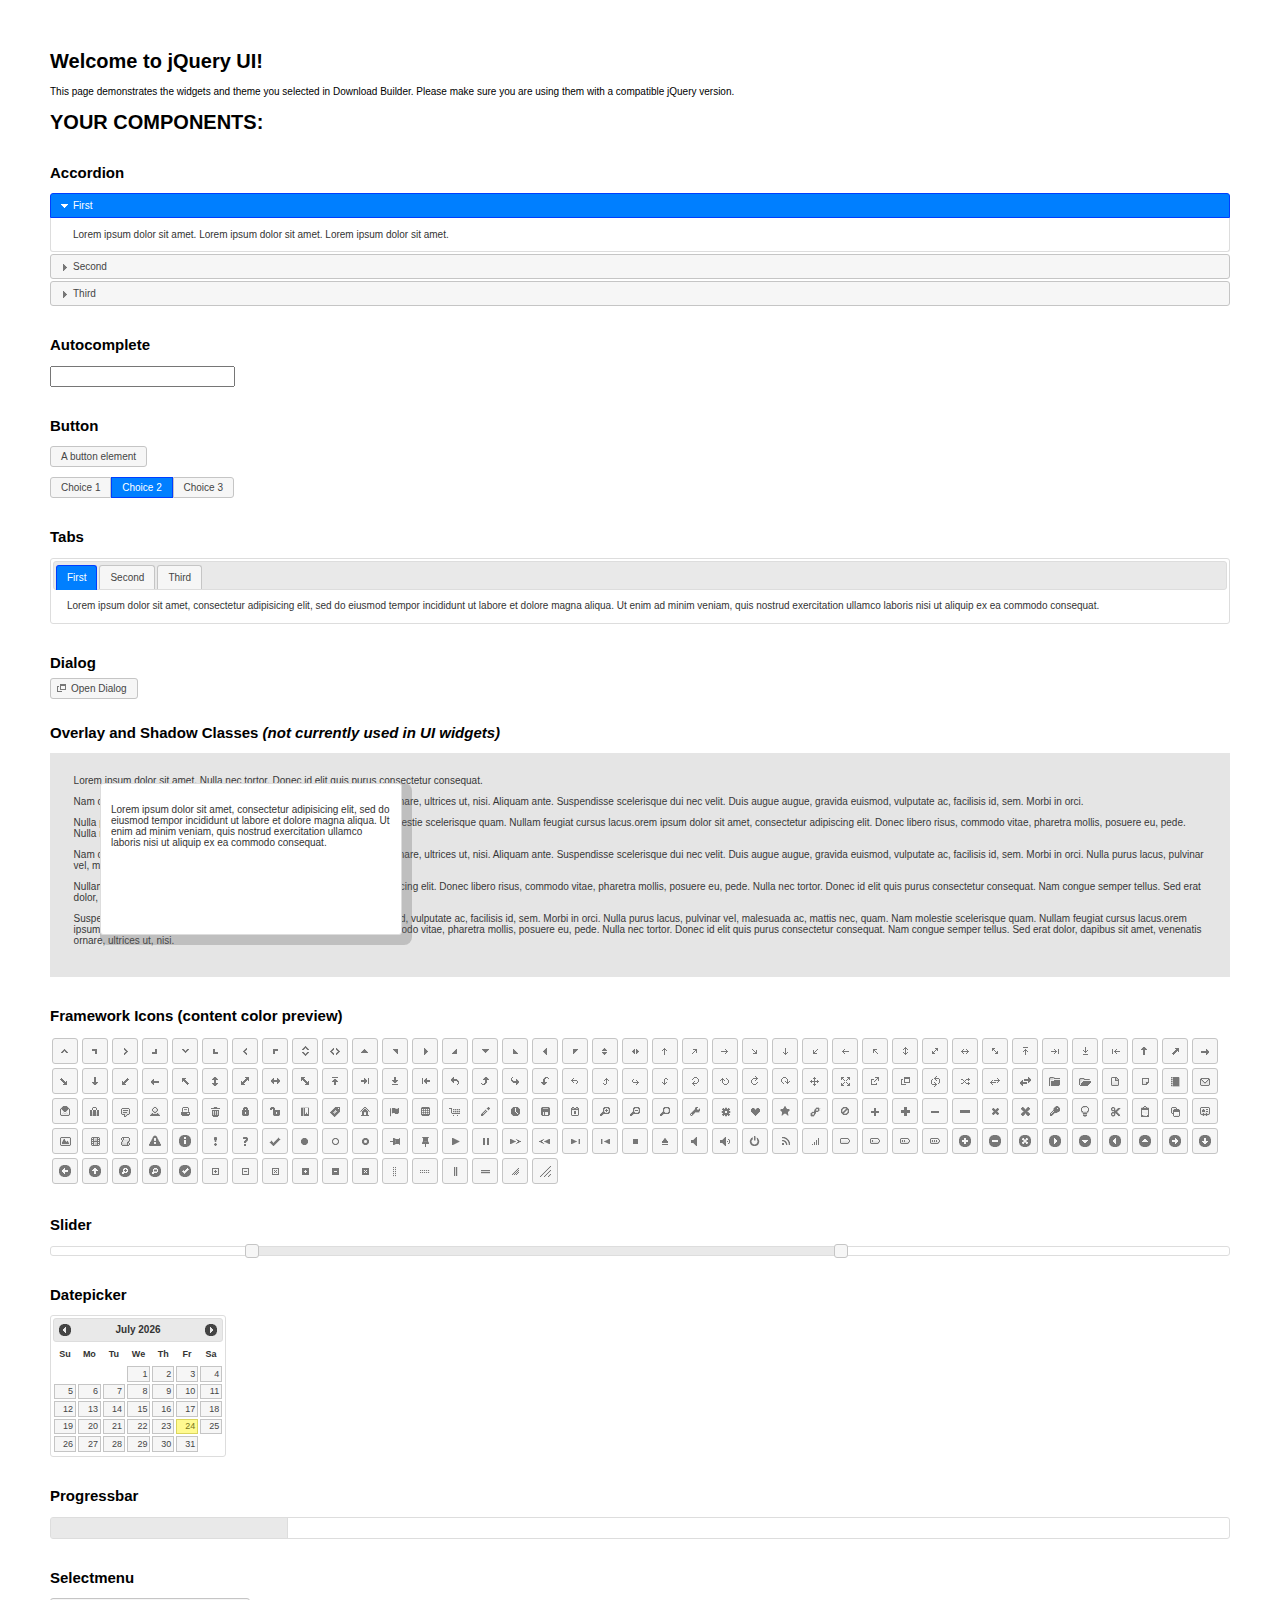
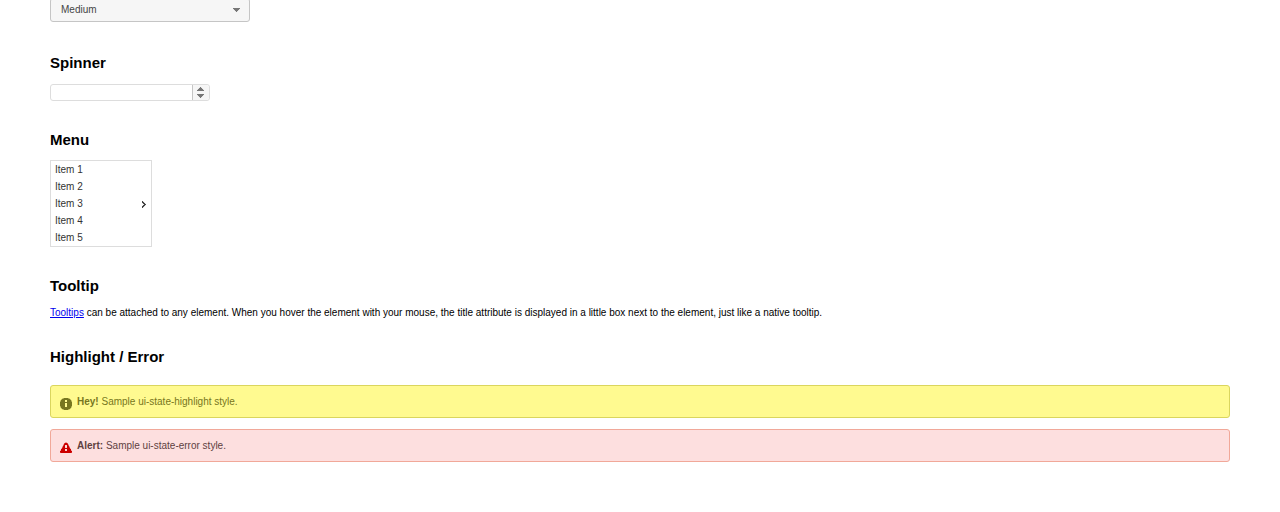
<file: jquery-ui-1.11.4.custom/index.html>
<!doctype html>
<html lang="us">
<head>
	<meta charset="utf-8">
	<title>jQuery UI Example Page</title>
	<link href="jquery-ui.css" rel="stylesheet">
	<style>
	body{
		font: 62.5% "Trebuchet MS", sans-serif;
		margin: 50px;
	}
	.demoHeaders {
		margin-top: 2em;
	}
	#dialog-link {
		padding: .4em 1em .4em 20px;
		text-decoration: none;
		position: relative;
	}
	#dialog-link span.ui-icon {
		margin: 0 5px 0 0;
		position: absolute;
		left: .2em;
		top: 50%;
		margin-top: -8px;
	}
	#icons {
		margin: 0;
		padding: 0;
	}
	#icons li {
		margin: 2px;
		position: relative;
		padding: 4px 0;
		cursor: pointer;
		float: left;
		list-style: none;
	}
	#icons span.ui-icon {
		float: left;
		margin: 0 4px;
	}
	.fakewindowcontain .ui-widget-overlay {
		position: absolute;
	}
	select {
		width: 200px;
	}
	</style>
</head>
<body>

<h1>Welcome to jQuery UI!</h1>

<div class="ui-widget">
	<p>This page demonstrates the widgets and theme you selected in Download Builder. Please make sure you are using them with a compatible jQuery version.</p>
</div>

<h1>YOUR COMPONENTS:</h1>


<!-- Accordion -->
<h2 class="demoHeaders">Accordion</h2>
<div id="accordion">
	<h3>First</h3>
	<div>Lorem ipsum dolor sit amet. Lorem ipsum dolor sit amet. Lorem ipsum dolor sit amet.</div>
	<h3>Second</h3>
	<div>Phasellus mattis tincidunt nibh.</div>
	<h3>Third</h3>
	<div>Nam dui erat, auctor a, dignissim quis.</div>
</div>



<!-- Autocomplete -->
<h2 class="demoHeaders">Autocomplete</h2>
<div>
	<input id="autocomplete" title="type &quot;a&quot;">
</div>



<!-- Button -->
<h2 class="demoHeaders">Button</h2>
<button id="button">A button element</button>
<form style="margin-top: 1em;">
	<div id="radioset">
		<input type="radio" id="radio1" name="radio"><label for="radio1">Choice 1</label>
		<input type="radio" id="radio2" name="radio" checked="checked"><label for="radio2">Choice 2</label>
		<input type="radio" id="radio3" name="radio"><label for="radio3">Choice 3</label>
	</div>
</form>



<!-- Tabs -->
<h2 class="demoHeaders">Tabs</h2>
<div id="tabs">
	<ul>
		<li><a href="#tabs-1">First</a></li>
		<li><a href="#tabs-2">Second</a></li>
		<li><a href="#tabs-3">Third</a></li>
	</ul>
	<div id="tabs-1">Lorem ipsum dolor sit amet, consectetur adipisicing elit, sed do eiusmod tempor incididunt ut labore et dolore magna aliqua. Ut enim ad minim veniam, quis nostrud exercitation ullamco laboris nisi ut aliquip ex ea commodo consequat.</div>
	<div id="tabs-2">Phasellus mattis tincidunt nibh. Cras orci urna, blandit id, pretium vel, aliquet ornare, felis. Maecenas scelerisque sem non nisl. Fusce sed lorem in enim dictum bibendum.</div>
	<div id="tabs-3">Nam dui erat, auctor a, dignissim quis, sollicitudin eu, felis. Pellentesque nisi urna, interdum eget, sagittis et, consequat vestibulum, lacus. Mauris porttitor ullamcorper augue.</div>
</div>



<!-- Dialog NOTE: Dialog is not generated by UI in this demo so it can be visually styled in themeroller-->
<h2 class="demoHeaders">Dialog</h2>
<p><a href="#" id="dialog-link" class="ui-state-default ui-corner-all"><span class="ui-icon ui-icon-newwin"></span>Open Dialog</a></p>

<h2 class="demoHeaders">Overlay and Shadow Classes <em>(not currently used in UI widgets)</em></h2>
<div style="position: relative; width: 96%; height: 200px; padding:1% 2%; overflow:hidden;" class="fakewindowcontain">
	<p>Lorem ipsum dolor sit amet,  Nulla nec tortor. Donec id elit quis purus consectetur consequat. </p><p>Nam congue semper tellus. Sed erat dolor, dapibus sit amet, venenatis ornare, ultrices ut, nisi. Aliquam ante. Suspendisse scelerisque dui nec velit. Duis augue augue, gravida euismod, vulputate ac, facilisis id, sem. Morbi in orci. </p><p>Nulla purus lacus, pulvinar vel, malesuada ac, mattis nec, quam. Nam molestie scelerisque quam. Nullam feugiat cursus lacus.orem ipsum dolor sit amet, consectetur adipiscing elit. Donec libero risus, commodo vitae, pharetra mollis, posuere eu, pede. Nulla nec tortor. Donec id elit quis purus consectetur consequat. </p><p>Nam congue semper tellus. Sed erat dolor, dapibus sit amet, venenatis ornare, ultrices ut, nisi. Aliquam ante. Suspendisse scelerisque dui nec velit. Duis augue augue, gravida euismod, vulputate ac, facilisis id, sem. Morbi in orci. Nulla purus lacus, pulvinar vel, malesuada ac, mattis nec, quam. Nam molestie scelerisque quam. </p><p>Nullam feugiat cursus lacus.orem ipsum dolor sit amet, consectetur adipiscing elit. Donec libero risus, commodo vitae, pharetra mollis, posuere eu, pede. Nulla nec tortor. Donec id elit quis purus consectetur consequat. Nam congue semper tellus. Sed erat dolor, dapibus sit amet, venenatis ornare, ultrices ut, nisi. Aliquam ante. </p><p>Suspendisse scelerisque dui nec velit. Duis augue augue, gravida euismod, vulputate ac, facilisis id, sem. Morbi in orci. Nulla purus lacus, pulvinar vel, malesuada ac, mattis nec, quam. Nam molestie scelerisque quam. Nullam feugiat cursus lacus.orem ipsum dolor sit amet, consectetur adipiscing elit. Donec libero risus, commodo vitae, pharetra mollis, posuere eu, pede. Nulla nec tortor. Donec id elit quis purus consectetur consequat. Nam congue semper tellus. Sed erat dolor, dapibus sit amet, venenatis ornare, ultrices ut, nisi. </p>

	<!-- ui-dialog -->
	<div class="ui-overlay"><div class="ui-widget-overlay"></div><div class="ui-widget-shadow ui-corner-all" style="width: 302px; height: 152px; position: absolute; left: 50px; top: 30px;"></div></div>
	<div style="position: absolute; width: 280px; height: 130px;left: 50px; top: 30px; padding: 10px;" class="ui-widget ui-widget-content ui-corner-all">
		<div class="ui-dialog-content ui-widget-content" style="background: none; border: 0;">
			<p>Lorem ipsum dolor sit amet, consectetur adipisicing elit, sed do eiusmod tempor incididunt ut labore et dolore magna aliqua. Ut enim ad minim veniam, quis nostrud exercitation ullamco laboris nisi ut aliquip ex ea commodo consequat.</p>
		</div>
	</div>

</div>

<!-- ui-dialog -->
<div id="dialog" title="Dialog Title">
	<p>Lorem ipsum dolor sit amet, consectetur adipisicing elit, sed do eiusmod tempor incididunt ut labore et dolore magna aliqua. Ut enim ad minim veniam, quis nostrud exercitation ullamco laboris nisi ut aliquip ex ea commodo consequat.</p>
</div>



<h2 class="demoHeaders">Framework Icons (content color preview)</h2>
<ul id="icons" class="ui-widget ui-helper-clearfix">
	<li class="ui-state-default ui-corner-all" title=".ui-icon-carat-1-n"><span class="ui-icon ui-icon-carat-1-n"></span></li>
	<li class="ui-state-default ui-corner-all" title=".ui-icon-carat-1-ne"><span class="ui-icon ui-icon-carat-1-ne"></span></li>
	<li class="ui-state-default ui-corner-all" title=".ui-icon-carat-1-e"><span class="ui-icon ui-icon-carat-1-e"></span></li>
	<li class="ui-state-default ui-corner-all" title=".ui-icon-carat-1-se"><span class="ui-icon ui-icon-carat-1-se"></span></li>
	<li class="ui-state-default ui-corner-all" title=".ui-icon-carat-1-s"><span class="ui-icon ui-icon-carat-1-s"></span></li>
	<li class="ui-state-default ui-corner-all" title=".ui-icon-carat-1-sw"><span class="ui-icon ui-icon-carat-1-sw"></span></li>
	<li class="ui-state-default ui-corner-all" title=".ui-icon-carat-1-w"><span class="ui-icon ui-icon-carat-1-w"></span></li>
	<li class="ui-state-default ui-corner-all" title=".ui-icon-carat-1-nw"><span class="ui-icon ui-icon-carat-1-nw"></span></li>
	<li class="ui-state-default ui-corner-all" title=".ui-icon-carat-2-n-s"><span class="ui-icon ui-icon-carat-2-n-s"></span></li>
	<li class="ui-state-default ui-corner-all" title=".ui-icon-carat-2-e-w"><span class="ui-icon ui-icon-carat-2-e-w"></span></li>
	<li class="ui-state-default ui-corner-all" title=".ui-icon-triangle-1-n"><span class="ui-icon ui-icon-triangle-1-n"></span></li>
	<li class="ui-state-default ui-corner-all" title=".ui-icon-triangle-1-ne"><span class="ui-icon ui-icon-triangle-1-ne"></span></li>
	<li class="ui-state-default ui-corner-all" title=".ui-icon-triangle-1-e"><span class="ui-icon ui-icon-triangle-1-e"></span></li>
	<li class="ui-state-default ui-corner-all" title=".ui-icon-triangle-1-se"><span class="ui-icon ui-icon-triangle-1-se"></span></li>
	<li class="ui-state-default ui-corner-all" title=".ui-icon-triangle-1-s"><span class="ui-icon ui-icon-triangle-1-s"></span></li>
	<li class="ui-state-default ui-corner-all" title=".ui-icon-triangle-1-sw"><span class="ui-icon ui-icon-triangle-1-sw"></span></li>
	<li class="ui-state-default ui-corner-all" title=".ui-icon-triangle-1-w"><span class="ui-icon ui-icon-triangle-1-w"></span></li>
	<li class="ui-state-default ui-corner-all" title=".ui-icon-triangle-1-nw"><span class="ui-icon ui-icon-triangle-1-nw"></span></li>
	<li class="ui-state-default ui-corner-all" title=".ui-icon-triangle-2-n-s"><span class="ui-icon ui-icon-triangle-2-n-s"></span></li>
	<li class="ui-state-default ui-corner-all" title=".ui-icon-triangle-2-e-w"><span class="ui-icon ui-icon-triangle-2-e-w"></span></li>
	<li class="ui-state-default ui-corner-all" title=".ui-icon-arrow-1-n"><span class="ui-icon ui-icon-arrow-1-n"></span></li>
	<li class="ui-state-default ui-corner-all" title=".ui-icon-arrow-1-ne"><span class="ui-icon ui-icon-arrow-1-ne"></span></li>
	<li class="ui-state-default ui-corner-all" title=".ui-icon-arrow-1-e"><span class="ui-icon ui-icon-arrow-1-e"></span></li>
	<li class="ui-state-default ui-corner-all" title=".ui-icon-arrow-1-se"><span class="ui-icon ui-icon-arrow-1-se"></span></li>
	<li class="ui-state-default ui-corner-all" title=".ui-icon-arrow-1-s"><span class="ui-icon ui-icon-arrow-1-s"></span></li>
	<li class="ui-state-default ui-corner-all" title=".ui-icon-arrow-1-sw"><span class="ui-icon ui-icon-arrow-1-sw"></span></li>
	<li class="ui-state-default ui-corner-all" title=".ui-icon-arrow-1-w"><span class="ui-icon ui-icon-arrow-1-w"></span></li>
	<li class="ui-state-default ui-corner-all" title=".ui-icon-arrow-1-nw"><span class="ui-icon ui-icon-arrow-1-nw"></span></li>
	<li class="ui-state-default ui-corner-all" title=".ui-icon-arrow-2-n-s"><span class="ui-icon ui-icon-arrow-2-n-s"></span></li>
	<li class="ui-state-default ui-corner-all" title=".ui-icon-arrow-2-ne-sw"><span class="ui-icon ui-icon-arrow-2-ne-sw"></span></li>
	<li class="ui-state-default ui-corner-all" title=".ui-icon-arrow-2-e-w"><span class="ui-icon ui-icon-arrow-2-e-w"></span></li>
	<li class="ui-state-default ui-corner-all" title=".ui-icon-arrow-2-se-nw"><span class="ui-icon ui-icon-arrow-2-se-nw"></span></li>
	<li class="ui-state-default ui-corner-all" title=".ui-icon-arrowstop-1-n"><span class="ui-icon ui-icon-arrowstop-1-n"></span></li>
	<li class="ui-state-default ui-corner-all" title=".ui-icon-arrowstop-1-e"><span class="ui-icon ui-icon-arrowstop-1-e"></span></li>
	<li class="ui-state-default ui-corner-all" title=".ui-icon-arrowstop-1-s"><span class="ui-icon ui-icon-arrowstop-1-s"></span></li>
	<li class="ui-state-default ui-corner-all" title=".ui-icon-arrowstop-1-w"><span class="ui-icon ui-icon-arrowstop-1-w"></span></li>
	<li class="ui-state-default ui-corner-all" title=".ui-icon-arrowthick-1-n"><span class="ui-icon ui-icon-arrowthick-1-n"></span></li>
	<li class="ui-state-default ui-corner-all" title=".ui-icon-arrowthick-1-ne"><span class="ui-icon ui-icon-arrowthick-1-ne"></span></li>
	<li class="ui-state-default ui-corner-all" title=".ui-icon-arrowthick-1-e"><span class="ui-icon ui-icon-arrowthick-1-e"></span></li>
	<li class="ui-state-default ui-corner-all" title=".ui-icon-arrowthick-1-se"><span class="ui-icon ui-icon-arrowthick-1-se"></span></li>
	<li class="ui-state-default ui-corner-all" title=".ui-icon-arrowthick-1-s"><span class="ui-icon ui-icon-arrowthick-1-s"></span></li>
	<li class="ui-state-default ui-corner-all" title=".ui-icon-arrowthick-1-sw"><span class="ui-icon ui-icon-arrowthick-1-sw"></span></li>
	<li class="ui-state-default ui-corner-all" title=".ui-icon-arrowthick-1-w"><span class="ui-icon ui-icon-arrowthick-1-w"></span></li>
	<li class="ui-state-default ui-corner-all" title=".ui-icon-arrowthick-1-nw"><span class="ui-icon ui-icon-arrowthick-1-nw"></span></li>
	<li class="ui-state-default ui-corner-all" title=".ui-icon-arrowthick-2-n-s"><span class="ui-icon ui-icon-arrowthick-2-n-s"></span></li>
	<li class="ui-state-default ui-corner-all" title=".ui-icon-arrowthick-2-ne-sw"><span class="ui-icon ui-icon-arrowthick-2-ne-sw"></span></li>
	<li class="ui-state-default ui-corner-all" title=".ui-icon-arrowthick-2-e-w"><span class="ui-icon ui-icon-arrowthick-2-e-w"></span></li>
	<li class="ui-state-default ui-corner-all" title=".ui-icon-arrowthick-2-se-nw"><span class="ui-icon ui-icon-arrowthick-2-se-nw"></span></li>
	<li class="ui-state-default ui-corner-all" title=".ui-icon-arrowthickstop-1-n"><span class="ui-icon ui-icon-arrowthickstop-1-n"></span></li>
	<li class="ui-state-default ui-corner-all" title=".ui-icon-arrowthickstop-1-e"><span class="ui-icon ui-icon-arrowthickstop-1-e"></span></li>
	<li class="ui-state-default ui-corner-all" title=".ui-icon-arrowthickstop-1-s"><span class="ui-icon ui-icon-arrowthickstop-1-s"></span></li>
	<li class="ui-state-default ui-corner-all" title=".ui-icon-arrowthickstop-1-w"><span class="ui-icon ui-icon-arrowthickstop-1-w"></span></li>
	<li class="ui-state-default ui-corner-all" title=".ui-icon-arrowreturnthick-1-w"><span class="ui-icon ui-icon-arrowreturnthick-1-w"></span></li>
	<li class="ui-state-default ui-corner-all" title=".ui-icon-arrowreturnthick-1-n"><span class="ui-icon ui-icon-arrowreturnthick-1-n"></span></li>
	<li class="ui-state-default ui-corner-all" title=".ui-icon-arrowreturnthick-1-e"><span class="ui-icon ui-icon-arrowreturnthick-1-e"></span></li>
	<li class="ui-state-default ui-corner-all" title=".ui-icon-arrowreturnthick-1-s"><span class="ui-icon ui-icon-arrowreturnthick-1-s"></span></li>
	<li class="ui-state-default ui-corner-all" title=".ui-icon-arrowreturn-1-w"><span class="ui-icon ui-icon-arrowreturn-1-w"></span></li>
	<li class="ui-state-default ui-corner-all" title=".ui-icon-arrowreturn-1-n"><span class="ui-icon ui-icon-arrowreturn-1-n"></span></li>
	<li class="ui-state-default ui-corner-all" title=".ui-icon-arrowreturn-1-e"><span class="ui-icon ui-icon-arrowreturn-1-e"></span></li>
	<li class="ui-state-default ui-corner-all" title=".ui-icon-arrowreturn-1-s"><span class="ui-icon ui-icon-arrowreturn-1-s"></span></li>
	<li class="ui-state-default ui-corner-all" title=".ui-icon-arrowrefresh-1-w"><span class="ui-icon ui-icon-arrowrefresh-1-w"></span></li>
	<li class="ui-state-default ui-corner-all" title=".ui-icon-arrowrefresh-1-n"><span class="ui-icon ui-icon-arrowrefresh-1-n"></span></li>
	<li class="ui-state-default ui-corner-all" title=".ui-icon-arrowrefresh-1-e"><span class="ui-icon ui-icon-arrowrefresh-1-e"></span></li>
	<li class="ui-state-default ui-corner-all" title=".ui-icon-arrowrefresh-1-s"><span class="ui-icon ui-icon-arrowrefresh-1-s"></span></li>
	<li class="ui-state-default ui-corner-all" title=".ui-icon-arrow-4"><span class="ui-icon ui-icon-arrow-4"></span></li>
	<li class="ui-state-default ui-corner-all" title=".ui-icon-arrow-4-diag"><span class="ui-icon ui-icon-arrow-4-diag"></span></li>
	<li class="ui-state-default ui-corner-all" title=".ui-icon-extlink"><span class="ui-icon ui-icon-extlink"></span></li>
	<li class="ui-state-default ui-corner-all" title=".ui-icon-newwin"><span class="ui-icon ui-icon-newwin"></span></li>
	<li class="ui-state-default ui-corner-all" title=".ui-icon-refresh"><span class="ui-icon ui-icon-refresh"></span></li>
	<li class="ui-state-default ui-corner-all" title=".ui-icon-shuffle"><span class="ui-icon ui-icon-shuffle"></span></li>
	<li class="ui-state-default ui-corner-all" title=".ui-icon-transfer-e-w"><span class="ui-icon ui-icon-transfer-e-w"></span></li>
	<li class="ui-state-default ui-corner-all" title=".ui-icon-transferthick-e-w"><span class="ui-icon ui-icon-transferthick-e-w"></span></li>
	<li class="ui-state-default ui-corner-all" title=".ui-icon-folder-collapsed"><span class="ui-icon ui-icon-folder-collapsed"></span></li>
	<li class="ui-state-default ui-corner-all" title=".ui-icon-folder-open"><span class="ui-icon ui-icon-folder-open"></span></li>
	<li class="ui-state-default ui-corner-all" title=".ui-icon-document"><span class="ui-icon ui-icon-document"></span></li>
	<li class="ui-state-default ui-corner-all" title=".ui-icon-document-b"><span class="ui-icon ui-icon-document-b"></span></li>
	<li class="ui-state-default ui-corner-all" title=".ui-icon-note"><span class="ui-icon ui-icon-note"></span></li>
	<li class="ui-state-default ui-corner-all" title=".ui-icon-mail-closed"><span class="ui-icon ui-icon-mail-closed"></span></li>
	<li class="ui-state-default ui-corner-all" title=".ui-icon-mail-open"><span class="ui-icon ui-icon-mail-open"></span></li>
	<li class="ui-state-default ui-corner-all" title=".ui-icon-suitcase"><span class="ui-icon ui-icon-suitcase"></span></li>
	<li class="ui-state-default ui-corner-all" title=".ui-icon-comment"><span class="ui-icon ui-icon-comment"></span></li>
	<li class="ui-state-default ui-corner-all" title=".ui-icon-person"><span class="ui-icon ui-icon-person"></span></li>
	<li class="ui-state-default ui-corner-all" title=".ui-icon-print"><span class="ui-icon ui-icon-print"></span></li>
	<li class="ui-state-default ui-corner-all" title=".ui-icon-trash"><span class="ui-icon ui-icon-trash"></span></li>
	<li class="ui-state-default ui-corner-all" title=".ui-icon-locked"><span class="ui-icon ui-icon-locked"></span></li>
	<li class="ui-state-default ui-corner-all" title=".ui-icon-unlocked"><span class="ui-icon ui-icon-unlocked"></span></li>
	<li class="ui-state-default ui-corner-all" title=".ui-icon-bookmark"><span class="ui-icon ui-icon-bookmark"></span></li>
	<li class="ui-state-default ui-corner-all" title=".ui-icon-tag"><span class="ui-icon ui-icon-tag"></span></li>
	<li class="ui-state-default ui-corner-all" title=".ui-icon-home"><span class="ui-icon ui-icon-home"></span></li>
	<li class="ui-state-default ui-corner-all" title=".ui-icon-flag"><span class="ui-icon ui-icon-flag"></span></li>
	<li class="ui-state-default ui-corner-all" title=".ui-icon-calculator"><span class="ui-icon ui-icon-calculator"></span></li>
	<li class="ui-state-default ui-corner-all" title=".ui-icon-cart"><span class="ui-icon ui-icon-cart"></span></li>
	<li class="ui-state-default ui-corner-all" title=".ui-icon-pencil"><span class="ui-icon ui-icon-pencil"></span></li>
	<li class="ui-state-default ui-corner-all" title=".ui-icon-clock"><span class="ui-icon ui-icon-clock"></span></li>
	<li class="ui-state-default ui-corner-all" title=".ui-icon-disk"><span class="ui-icon ui-icon-disk"></span></li>
	<li class="ui-state-default ui-corner-all" title=".ui-icon-calendar"><span class="ui-icon ui-icon-calendar"></span></li>
	<li class="ui-state-default ui-corner-all" title=".ui-icon-zoomin"><span class="ui-icon ui-icon-zoomin"></span></li>
	<li class="ui-state-default ui-corner-all" title=".ui-icon-zoomout"><span class="ui-icon ui-icon-zoomout"></span></li>
	<li class="ui-state-default ui-corner-all" title=".ui-icon-search"><span class="ui-icon ui-icon-search"></span></li>
	<li class="ui-state-default ui-corner-all" title=".ui-icon-wrench"><span class="ui-icon ui-icon-wrench"></span></li>
	<li class="ui-state-default ui-corner-all" title=".ui-icon-gear"><span class="ui-icon ui-icon-gear"></span></li>
	<li class="ui-state-default ui-corner-all" title=".ui-icon-heart"><span class="ui-icon ui-icon-heart"></span></li>
	<li class="ui-state-default ui-corner-all" title=".ui-icon-star"><span class="ui-icon ui-icon-star"></span></li>
	<li class="ui-state-default ui-corner-all" title=".ui-icon-link"><span class="ui-icon ui-icon-link"></span></li>
	<li class="ui-state-default ui-corner-all" title=".ui-icon-cancel"><span class="ui-icon ui-icon-cancel"></span></li>
	<li class="ui-state-default ui-corner-all" title=".ui-icon-plus"><span class="ui-icon ui-icon-plus"></span></li>
	<li class="ui-state-default ui-corner-all" title=".ui-icon-plusthick"><span class="ui-icon ui-icon-plusthick"></span></li>
	<li class="ui-state-default ui-corner-all" title=".ui-icon-minus"><span class="ui-icon ui-icon-minus"></span></li>
	<li class="ui-state-default ui-corner-all" title=".ui-icon-minusthick"><span class="ui-icon ui-icon-minusthick"></span></li>
	<li class="ui-state-default ui-corner-all" title=".ui-icon-close"><span class="ui-icon ui-icon-close"></span></li>
	<li class="ui-state-default ui-corner-all" title=".ui-icon-closethick"><span class="ui-icon ui-icon-closethick"></span></li>
	<li class="ui-state-default ui-corner-all" title=".ui-icon-key"><span class="ui-icon ui-icon-key"></span></li>
	<li class="ui-state-default ui-corner-all" title=".ui-icon-lightbulb"><span class="ui-icon ui-icon-lightbulb"></span></li>
	<li class="ui-state-default ui-corner-all" title=".ui-icon-scissors"><span class="ui-icon ui-icon-scissors"></span></li>
	<li class="ui-state-default ui-corner-all" title=".ui-icon-clipboard"><span class="ui-icon ui-icon-clipboard"></span></li>
	<li class="ui-state-default ui-corner-all" title=".ui-icon-copy"><span class="ui-icon ui-icon-copy"></span></li>
	<li class="ui-state-default ui-corner-all" title=".ui-icon-contact"><span class="ui-icon ui-icon-contact"></span></li>
	<li class="ui-state-default ui-corner-all" title=".ui-icon-image"><span class="ui-icon ui-icon-image"></span></li>
	<li class="ui-state-default ui-corner-all" title=".ui-icon-video"><span class="ui-icon ui-icon-video"></span></li>
	<li class="ui-state-default ui-corner-all" title=".ui-icon-script"><span class="ui-icon ui-icon-script"></span></li>
	<li class="ui-state-default ui-corner-all" title=".ui-icon-alert"><span class="ui-icon ui-icon-alert"></span></li>
	<li class="ui-state-default ui-corner-all" title=".ui-icon-info"><span class="ui-icon ui-icon-info"></span></li>
	<li class="ui-state-default ui-corner-all" title=".ui-icon-notice"><span class="ui-icon ui-icon-notice"></span></li>
	<li class="ui-state-default ui-corner-all" title=".ui-icon-help"><span class="ui-icon ui-icon-help"></span></li>
	<li class="ui-state-default ui-corner-all" title=".ui-icon-check"><span class="ui-icon ui-icon-check"></span></li>
	<li class="ui-state-default ui-corner-all" title=".ui-icon-bullet"><span class="ui-icon ui-icon-bullet"></span></li>
	<li class="ui-state-default ui-corner-all" title=".ui-icon-radio-off"><span class="ui-icon ui-icon-radio-off"></span></li>
	<li class="ui-state-default ui-corner-all" title=".ui-icon-radio-on"><span class="ui-icon ui-icon-radio-on"></span></li>
	<li class="ui-state-default ui-corner-all" title=".ui-icon-pin-w"><span class="ui-icon ui-icon-pin-w"></span></li>
	<li class="ui-state-default ui-corner-all" title=".ui-icon-pin-s"><span class="ui-icon ui-icon-pin-s"></span></li>
	<li class="ui-state-default ui-corner-all" title=".ui-icon-play"><span class="ui-icon ui-icon-play"></span></li>
	<li class="ui-state-default ui-corner-all" title=".ui-icon-pause"><span class="ui-icon ui-icon-pause"></span></li>
	<li class="ui-state-default ui-corner-all" title=".ui-icon-seek-next"><span class="ui-icon ui-icon-seek-next"></span></li>
	<li class="ui-state-default ui-corner-all" title=".ui-icon-seek-prev"><span class="ui-icon ui-icon-seek-prev"></span></li>
	<li class="ui-state-default ui-corner-all" title=".ui-icon-seek-end"><span class="ui-icon ui-icon-seek-end"></span></li>
	<li class="ui-state-default ui-corner-all" title=".ui-icon-seek-first"><span class="ui-icon ui-icon-seek-first"></span></li>
	<li class="ui-state-default ui-corner-all" title=".ui-icon-stop"><span class="ui-icon ui-icon-stop"></span></li>
	<li class="ui-state-default ui-corner-all" title=".ui-icon-eject"><span class="ui-icon ui-icon-eject"></span></li>
	<li class="ui-state-default ui-corner-all" title=".ui-icon-volume-off"><span class="ui-icon ui-icon-volume-off"></span></li>
	<li class="ui-state-default ui-corner-all" title=".ui-icon-volume-on"><span class="ui-icon ui-icon-volume-on"></span></li>
	<li class="ui-state-default ui-corner-all" title=".ui-icon-power"><span class="ui-icon ui-icon-power"></span></li>
	<li class="ui-state-default ui-corner-all" title=".ui-icon-signal-diag"><span class="ui-icon ui-icon-signal-diag"></span></li>
	<li class="ui-state-default ui-corner-all" title=".ui-icon-signal"><span class="ui-icon ui-icon-signal"></span></li>
	<li class="ui-state-default ui-corner-all" title=".ui-icon-battery-0"><span class="ui-icon ui-icon-battery-0"></span></li>
	<li class="ui-state-default ui-corner-all" title=".ui-icon-battery-1"><span class="ui-icon ui-icon-battery-1"></span></li>
	<li class="ui-state-default ui-corner-all" title=".ui-icon-battery-2"><span class="ui-icon ui-icon-battery-2"></span></li>
	<li class="ui-state-default ui-corner-all" title=".ui-icon-battery-3"><span class="ui-icon ui-icon-battery-3"></span></li>
	<li class="ui-state-default ui-corner-all" title=".ui-icon-circle-plus"><span class="ui-icon ui-icon-circle-plus"></span></li>
	<li class="ui-state-default ui-corner-all" title=".ui-icon-circle-minus"><span class="ui-icon ui-icon-circle-minus"></span></li>
	<li class="ui-state-default ui-corner-all" title=".ui-icon-circle-close"><span class="ui-icon ui-icon-circle-close"></span></li>
	<li class="ui-state-default ui-corner-all" title=".ui-icon-circle-triangle-e"><span class="ui-icon ui-icon-circle-triangle-e"></span></li>
	<li class="ui-state-default ui-corner-all" title=".ui-icon-circle-triangle-s"><span class="ui-icon ui-icon-circle-triangle-s"></span></li>
	<li class="ui-state-default ui-corner-all" title=".ui-icon-circle-triangle-w"><span class="ui-icon ui-icon-circle-triangle-w"></span></li>
	<li class="ui-state-default ui-corner-all" title=".ui-icon-circle-triangle-n"><span class="ui-icon ui-icon-circle-triangle-n"></span></li>
	<li class="ui-state-default ui-corner-all" title=".ui-icon-circle-arrow-e"><span class="ui-icon ui-icon-circle-arrow-e"></span></li>
	<li class="ui-state-default ui-corner-all" title=".ui-icon-circle-arrow-s"><span class="ui-icon ui-icon-circle-arrow-s"></span></li>
	<li class="ui-state-default ui-corner-all" title=".ui-icon-circle-arrow-w"><span class="ui-icon ui-icon-circle-arrow-w"></span></li>
	<li class="ui-state-default ui-corner-all" title=".ui-icon-circle-arrow-n"><span class="ui-icon ui-icon-circle-arrow-n"></span></li>
	<li class="ui-state-default ui-corner-all" title=".ui-icon-circle-zoomin"><span class="ui-icon ui-icon-circle-zoomin"></span></li>
	<li class="ui-state-default ui-corner-all" title=".ui-icon-circle-zoomout"><span class="ui-icon ui-icon-circle-zoomout"></span></li>
	<li class="ui-state-default ui-corner-all" title=".ui-icon-circle-check"><span class="ui-icon ui-icon-circle-check"></span></li>
	<li class="ui-state-default ui-corner-all" title=".ui-icon-circlesmall-plus"><span class="ui-icon ui-icon-circlesmall-plus"></span></li>
	<li class="ui-state-default ui-corner-all" title=".ui-icon-circlesmall-minus"><span class="ui-icon ui-icon-circlesmall-minus"></span></li>
	<li class="ui-state-default ui-corner-all" title=".ui-icon-circlesmall-close"><span class="ui-icon ui-icon-circlesmall-close"></span></li>
	<li class="ui-state-default ui-corner-all" title=".ui-icon-squaresmall-plus"><span class="ui-icon ui-icon-squaresmall-plus"></span></li>
	<li class="ui-state-default ui-corner-all" title=".ui-icon-squaresmall-minus"><span class="ui-icon ui-icon-squaresmall-minus"></span></li>
	<li class="ui-state-default ui-corner-all" title=".ui-icon-squaresmall-close"><span class="ui-icon ui-icon-squaresmall-close"></span></li>
	<li class="ui-state-default ui-corner-all" title=".ui-icon-grip-dotted-vertical"><span class="ui-icon ui-icon-grip-dotted-vertical"></span></li>
	<li class="ui-state-default ui-corner-all" title=".ui-icon-grip-dotted-horizontal"><span class="ui-icon ui-icon-grip-dotted-horizontal"></span></li>
	<li class="ui-state-default ui-corner-all" title=".ui-icon-grip-solid-vertical"><span class="ui-icon ui-icon-grip-solid-vertical"></span></li>
	<li class="ui-state-default ui-corner-all" title=".ui-icon-grip-solid-horizontal"><span class="ui-icon ui-icon-grip-solid-horizontal"></span></li>
	<li class="ui-state-default ui-corner-all" title=".ui-icon-gripsmall-diagonal-se"><span class="ui-icon ui-icon-gripsmall-diagonal-se"></span></li>
	<li class="ui-state-default ui-corner-all" title=".ui-icon-grip-diagonal-se"><span class="ui-icon ui-icon-grip-diagonal-se"></span></li>
</ul>


<!-- Slider -->
<h2 class="demoHeaders">Slider</h2>
<div id="slider"></div>



<!-- Datepicker -->
<h2 class="demoHeaders">Datepicker</h2>
<div id="datepicker"></div>



<!-- Progressbar -->
<h2 class="demoHeaders">Progressbar</h2>
<div id="progressbar"></div>



<!-- Progressbar -->
<h2 class="demoHeaders">Selectmenu</h2>
<select id="selectmenu">
	<option>Slower</option>
	<option>Slow</option>
	<option selected="selected">Medium</option>
	<option>Fast</option>
	<option>Faster</option>
</select>



<!-- Spinner -->
<h2 class="demoHeaders">Spinner</h2>
<input id="spinner">



<!-- Menu -->
<h2 class="demoHeaders">Menu</h2>
<ul style="width:100px;" id="menu">
	<li>Item 1</li>
	<li>Item 2</li>
	<li>Item 3
		<ul>
			<li>Item 3-1</li>
			<li>Item 3-2</li>
			<li>Item 3-3</li>
			<li>Item 3-4</li>
			<li>Item 3-5</li>
		</ul>
	</li>
	<li>Item 4</li>
	<li>Item 5</li>
</ul>



<!-- Tooltip -->
<h2 class="demoHeaders">Tooltip</h2>
<p id="tooltip">
	<a href="#" title="That&apos;s what this widget is">Tooltips</a> can be attached to any element. When you hover
the element with your mouse, the title attribute is displayed in a little box next to the element, just like a native tooltip.
</p>


<!-- Highlight / Error -->
<h2 class="demoHeaders">Highlight / Error</h2>
<div class="ui-widget">
	<div class="ui-state-highlight ui-corner-all" style="margin-top: 20px; padding: 0 .7em;">
		<p><span class="ui-icon ui-icon-info" style="float: left; margin-right: .3em;"></span>
		<strong>Hey!</strong> Sample ui-state-highlight style.</p>
	</div>
</div>
<br>
<div class="ui-widget">
	<div class="ui-state-error ui-corner-all" style="padding: 0 .7em;">
		<p><span class="ui-icon ui-icon-alert" style="float: left; margin-right: .3em;"></span>
		<strong>Alert:</strong> Sample ui-state-error style.</p>
	</div>
</div>

<script src="external/jquery/jquery.js"></script>
<script src="jquery-ui.js"></script>
<script>

$( "#accordion" ).accordion();



var availableTags = [
	"ActionScript",
	"AppleScript",
	"Asp",
	"BASIC",
	"C",
	"C++",
	"Clojure",
	"COBOL",
	"ColdFusion",
	"Erlang",
	"Fortran",
	"Groovy",
	"Haskell",
	"Java",
	"JavaScript",
	"Lisp",
	"Perl",
	"PHP",
	"Python",
	"Ruby",
	"Scala",
	"Scheme"
];
$( "#autocomplete" ).autocomplete({
	source: availableTags
});



$( "#button" ).button();
$( "#radioset" ).buttonset();



$( "#tabs" ).tabs();



$( "#dialog" ).dialog({
	autoOpen: false,
	width: 400,
	buttons: [
		{
			text: "Ok",
			click: function() {
				$( this ).dialog( "close" );
			}
		},
		{
			text: "Cancel",
			click: function() {
				$( this ).dialog( "close" );
			}
		}
	]
});

// Link to open the dialog
$( "#dialog-link" ).click(function( event ) {
	$( "#dialog" ).dialog( "open" );
	event.preventDefault();
});



$( "#datepicker" ).datepicker({
	inline: true
});



$( "#slider" ).slider({
	range: true,
	values: [ 17, 67 ]
});



$( "#progressbar" ).progressbar({
	value: 20
});



$( "#spinner" ).spinner();



$( "#menu" ).menu();



$( "#tooltip" ).tooltip();



$( "#selectmenu" ).selectmenu();


// Hover states on the static widgets
$( "#dialog-link, #icons li" ).hover(
	function() {
		$( this ).addClass( "ui-state-hover" );
	},
	function() {
		$( this ).removeClass( "ui-state-hover" );
	}
);
</script>
</body>
</html>
</file>
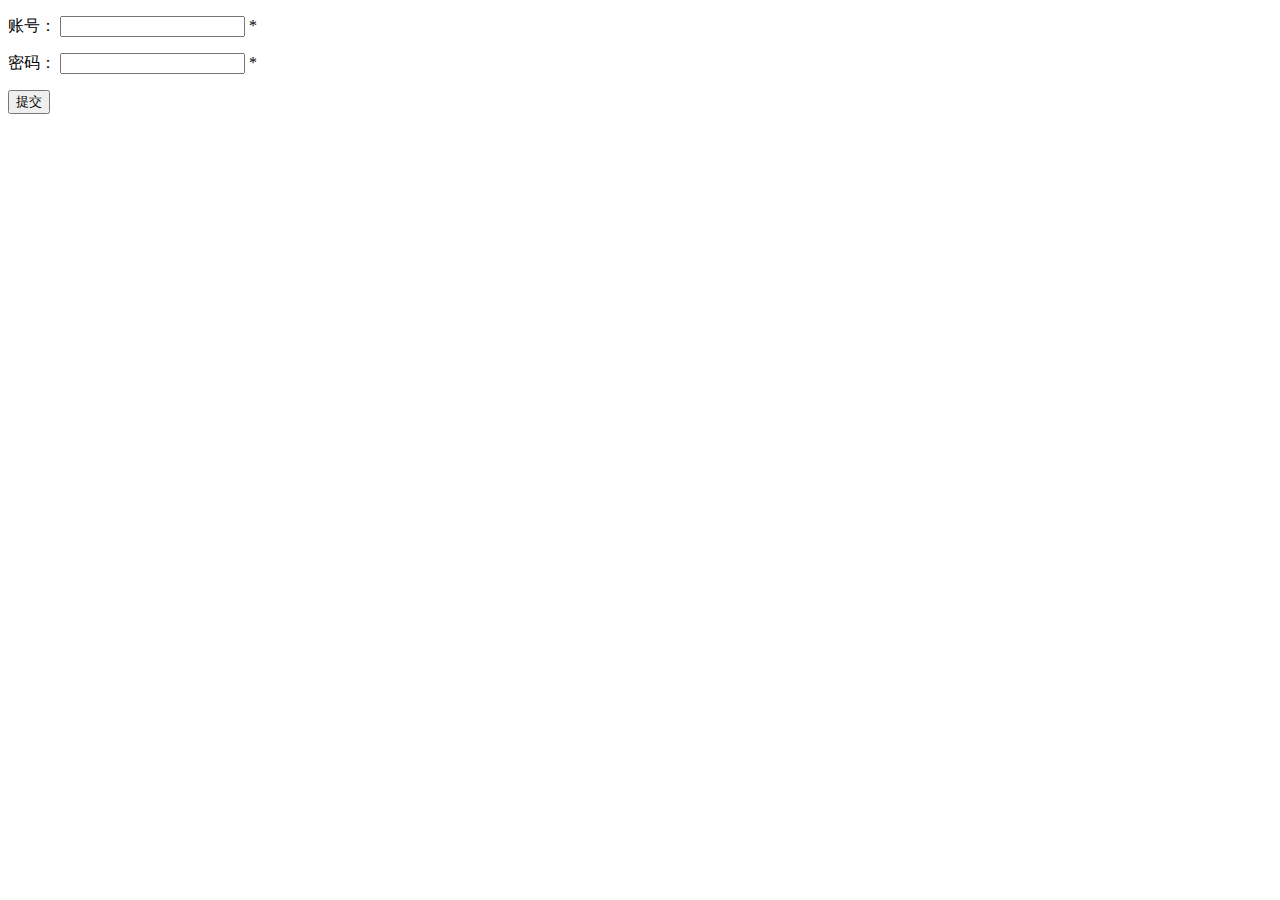
<file: indextest.html>
<!DOCTYPE html PUBLIC "-//W3C//DTD XHTML 1.0 Transitional//EN" "http://www.w3.org/TR/xhtml1/DTD/xhtml1-transitional.dtd">
<html xmlns="http://www.w3.org/1999/xhtml">
<head>
<meta http-equiv="Content-Type" content="text/html; charset=utf-8" />
<script type="text/javascript" src='jquery-ui-1.11.4.custom/external/jquery/jquery.js'></script>
<script type="text/javascript" src='jquery-ui-1.11.4.custom/jquery-ui.js'></script>
<script type="text/javascript" src='js/indextest.js'></script>
<script type='text/javascript' src='js/jquery-form.js'></script>
<script type="text/javascript" src='js/jquery.validate.js'></script>
<link rel="stylesheet" type="text/css" href=''/>

<title>知问</title>
</head>

<body>

 
 <form id='reg1' method='post' action="123.php">
 <div id='div1'></div>
 <p class='myerror'></p>
 <p>
  <label for='user' title='zhanghao'>账号：</label>
  <input  id='user' name='user'  class='text' type='text'  />
  <span class="spa">*</span>
 </p>
 <p>
  <label for='text' >密码：</label>
  <input class='text'  id='pass' name='pass' type='password' />
  <span class="spa">*</span>
 </p>


<input type='submit' value='提交'/>
 </form>
</body>
</html>
</file>
